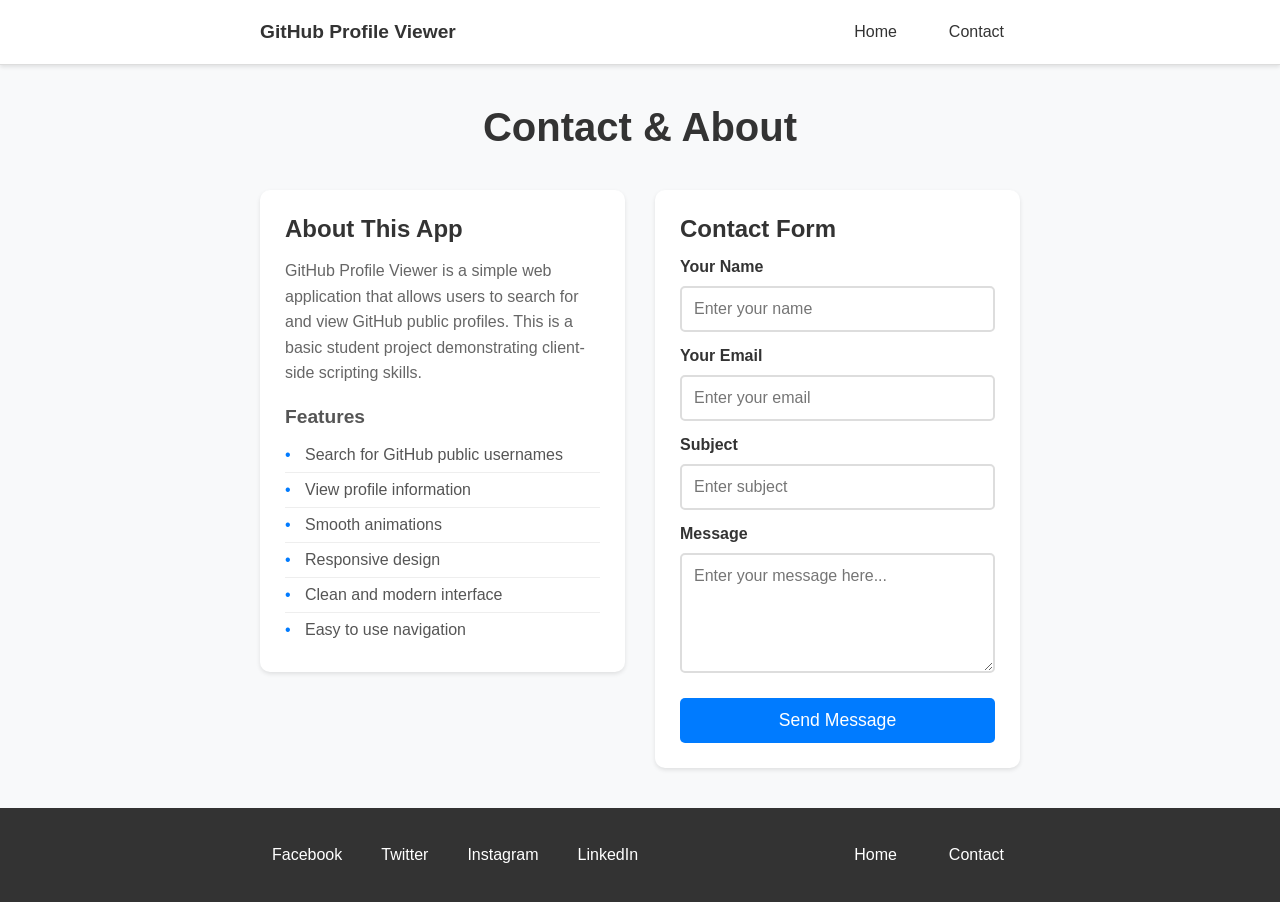
<file: contact.html>
<!DOCTYPE html>
<html lang="en">
<head>
    <meta charset="UTF-8">
    <meta name="viewport" content="width=device-width, initial-scale=1.0">
    <title>Contact - GitHub Profile Viewer</title>
    <link rel="stylesheet" href="style.css">
</head>
<body>
    <!-- Top Navigation -->
    <nav class="top-nav">
        <div class="nav-container">
            <span class="nav-logo">GitHub Profile Viewer</span>
            <div class="nav-links">
                <a href="index.html" class="nav-link">Home</a>
                <a href="contact.html" class="nav-link">Contact</a>
            </div>
        </div>
    </nav>

    <div class="main-container">
        <div class="contact-page">
            <header class="header">
                <h1>Contact & About</h1>
            </header>

            <div class="contact-content">
                <div class="contact-layout">
                    <!-- About This App Section -->
                    <div class="contact-column">
                        <div class="info-card">
                            <h2>About This App</h2>
                            <p>GitHub Profile Viewer is a simple web application that allows users to search for and view GitHub public profiles. This is a basic student project demonstrating client-side scripting skills.</p>
                            
                            <h3>Features</h3>
                            <ul class="features-list">
                                <li>Search for GitHub public usernames</li>
                                <li>View profile information</li>
                                <li>Smooth animations</li>
                                <li>Responsive design</li>
                                <li>Clean and modern interface</li>
                                <li>Easy to use navigation</li>
                            </ul>
                        </div>
                    </div>

                    <!-- Contact Form Section -->
                    <div class="contact-column">
                        <div class="info-card">
                            <h2>Contact Form</h2>
                            
                            <form class="contact-form">
                                <div class="form-group">
                                    <label for="name">Your Name</label>
                                    <input type="text" id="name" name="name" placeholder="Enter your name" required>
                                </div>
                                
                                <div class="form-group">
                                    <label for="email">Your Email</label>
                                    <input type="email" id="email" name="email" placeholder="Enter your email" required>
                                </div>
                                
                                <div class="form-group">
                                    <label for="subject">Subject</label>
                                    <input type="text" id="subject" name="subject" placeholder="Enter subject" required>
                                </div>
                                
                                <div class="form-group">
                                    <label for="message">Message</label>
                                    <textarea id="message" name="message" placeholder="Enter your message here..." required></textarea>
                                </div>
                                
                                <button type="submit" class="submit-button">Send Message</button>
                            </form>
                        </div>
                    </div>
                </div>
            </div>
        </div>
    </div>

    <!-- Footer -->
    <footer class="footer">
        <div class="footer-container">
            <div class="footer-social">
                <a href="#" class="social-link">Facebook</a>
                <a href="#" class="social-link">Twitter</a>
                <a href="#" class="social-link">Instagram</a>
                <a href="#" class="social-link">LinkedIn</a>
            </div>
            <div class="footer-nav">
                <a href="index.html" class="footer-nav-link">Home</a>
                <a href="contact.html" class="footer-nav-link">Contact</a>
            </div>
        </div>
    </footer>

    <script src="config.js"></script>
    <script src="script.js"></script>
</body>
</html>
</file>
<file: style.css>
/* Basic reset */
* {
    margin: 0;
    padding: 0;
    box-sizing: border-box;
}

body {
    font-family: Arial, sans-serif;
    background-color: #f8f9fa;
    display: flex;
    flex-direction: column;
    min-height: 100vh;
}

/* Top Navigation */
.top-nav {
    background: white;
    padding: 15px 0;
    border-bottom: 1px solid #ddd;
    position: sticky;
    top: 0;
    z-index: 100;
    box-shadow: 0 2px 4px rgba(0, 0, 0, 0.1);
}

.nav-container {
    max-width: 800px;
    margin: 0 auto;
    padding: 0 20px;
    display: flex;
    justify-content: space-between;
    align-items: center;
}

.nav-logo {
    font-weight: bold;
    color: #333;
    font-size: 1.2rem;
}

.nav-links {
    display: flex;
    gap: 20px;
}

.nav-link {
    color: #333;
    text-decoration: none;
    padding: 8px 16px;
    border-radius: 5px;
    transition: background-color 0.3s;
}

.nav-link:hover {
    background: #f8f9fa;
}

/* Main layout */
.main-container {
    max-width: 800px;
    margin: 0 auto;
    padding: 40px 20px;
    flex: 1;
}

/* Header */
.header {
    text-align: center;
    margin-bottom: 40px;
}

.header h1 {
    font-size: 2.5rem;
    color: #333;
    margin-bottom: 10px;
}

.header p {
    font-size: 1.2rem;
    color: #666;
}

/* Search section */
.search-section {
    margin-bottom: 40px;
}

.search-box {
    display: flex;
    max-width: 500px;
    margin: 0 auto;
}

.search-input {
    flex: 1;
    padding: 15px;
    font-size: 1.1rem;
    border: 2px solid #ddd;
    border-radius: 8px 0 0 8px;
    outline: none;
}

.search-input:focus {
    border-color: #007bff;
}

.search-button {
    padding: 15px 25px;
    background: #007bff;
    color: white;
    border: none;
    border-radius: 0 8px 8px 0;
    font-size: 1.1rem;
    cursor: pointer;
}

.search-button:hover {
    background: #0056b3;
}

/* Disabled search button styles */
.search-button:disabled {
    background: #6c757d !important;
    cursor: not-allowed !important;
    opacity: 0.7;
}

/* Profile section */
.profile-section {
    display: none;
}

.profile-card {
    background: white;
    border-radius: 15px;
    box-shadow: 0 4px 6px rgba(0, 0, 0, 0.1);
    padding: 30px;
}

.profile-content {
    display: flex;
    gap: 30px;
}

.profile-left {
    text-align: center;
    flex: 1;
}

/* Profile picture styles */
.profile-pic {
    width: 150px;
    height: 150px;
    border-radius: 50%;
    margin-bottom: 20px;
    object-fit: cover;
    border: 4px solid #007bff;
}

.profile-left h4 {
    font-size: 1.5rem;
    color: #333;
    margin-bottom: 5px;
}

.username {
    color: #666;
    font-size: 1.1rem;
}

.profile-right {
    flex: 2;
}

.profile-right p {
    color: #555;
    line-height: 1.6;
    margin-bottom: 20px;
}

.stats {
    display: flex;
    gap: 20px;
    margin-bottom: 20px;
}

.stat-item {
    text-align: center;
    flex: 1;
}

.stat-item strong {
    display: block;
    font-size: 2rem;
    color: #333;
    margin-bottom: 5px;
}

.stat-item p {
    color: #666;
    margin: 0;
}

.github-link {
    display: inline-block;
    padding: 10px 20px;
    background: #007bff;
    color: white;
    text-decoration: none;
    border-radius: 5px;
    transition: background-color 0.3s;
}

.github-link:hover {
    background: #0056b3;
}

/* Footer */
.footer {
    background: #333;
    color: white;
    padding: 30px 0;
    margin-top: auto;
}

.footer-container {
    max-width: 800px;
    margin: 0 auto;
    padding: 0 20px;
    display: flex;
    justify-content: space-between;
    align-items: center;
}

.footer-social {
    display: flex;
    gap: 15px;
}

.social-link {
    color: white;
    text-decoration: none;
    padding: 8px 12px;
    border-radius: 5px;
    transition: background-color 0.3s;
}

.social-link:hover {
    background: rgba(255, 255, 255, 0.1);
}

.footer-nav {
    display: flex;
    gap: 20px;
}

.footer-nav-link {
    color: white;
    text-decoration: none;
    padding: 8px 16px;
    border-radius: 5px;
    transition: background-color 0.3s;
}

.footer-nav-link:hover {
    background: rgba(255, 255, 255, 0.1);
}

/* Contact page styles */
.contact-page {
    max-width: 1000px;
    margin: 0 auto;
}

.contact-content {
    display: flex;
    flex-direction: column;
    gap: 20px;
}

/* Contact Page Side-by-Side Layout */
.contact-layout {
    display: flex;
    gap: 30px;
    align-items: flex-start;
}

.contact-column {
    flex: 1;
    display: flex;
    flex-direction: column;
    gap: 20px;
}

.contact-column .info-card {
    height: auto;
}

.info-card {
    background: white;
    border-radius: 10px;
    box-shadow: 0 2px 4px rgba(0, 0, 0, 0.1);
    padding: 25px;
}

.info-card h2 {
    color: #333;
    margin-bottom: 15px;
    font-size: 1.5rem;
}

.info-card h3 {
    color: #555;
    margin: 20px 0 10px 0;
    font-size: 1.2rem;
}

.info-card p {
    color: #666;
    line-height: 1.6;
    margin-bottom: 10px;
}

.features-list {
    list-style: none;
    padding: 0;
}

.features-list li {
    padding: 8px 0;
    color: #555;
    border-bottom: 1px solid #eee;
    position: relative;
    padding-left: 20px;
}

.features-list li:before {
    content: "•";
    color: #007bff;
    position: absolute;
    left: 0;
}

.features-list li:last-child {
    border-bottom: none;
}

/* Contact Form Styles */
.contact-form {
    display: flex;
    flex-direction: column;
    gap: 15px;
}

.form-group {
    display: flex;
    flex-direction: column;
    gap: 5px;
}

.form-group label {
    color: #333;
    font-weight: bold;
    margin-bottom: 5px;
}

.form-group input,
.form-group textarea {
    padding: 12px;
    border: 2px solid #ddd;
    border-radius: 5px;
    font-size: 1rem;
    outline: none;
    transition: border-color 0.3s;
    font-family: Arial, sans-serif;
}

.form-group input:focus,
.form-group textarea:focus {
    border-color: #007bff;
}

.form-group textarea {
    resize: vertical;
    min-height: 120px;
}

.submit-button {
    padding: 12px 25px;
    background: #007bff;
    color: white;
    border: none;
    border-radius: 5px;
    font-size: 1.1rem;
    cursor: pointer;
    transition: background-color 0.3s;
    margin-top: 10px;
}

.submit-button:hover {
    background: #0056b3;
}

/* Mobile responsive */
@media (max-width: 768px) {
    .nav-container {
        flex-direction: column;
        gap: 10px;
    }
    
    .nav-links {
        gap: 10px;
    }
    
    .profile-content {
        flex-direction: column;
        text-align: center;
    }
    
    .stats {
        flex-direction: column;
        gap: 10px;
    }
    
    .contact-content {
        gap: 15px;
    }
    
    .info-card {
        padding: 20px;
    }
    
    .footer-container {
        flex-direction: column;
        gap: 20px;
        text-align: center;
    }
    
    .footer-nav {
        gap: 10px;
    }
    
    /* Mobile responsive for contact layout */
    .contact-layout {
        flex-direction: column;
        gap: 20px;
    }
    
    .contact-column {
        gap: 15px;
    }
    
    .header h1 {
        font-size: 2rem;
    }
    
    .header p {
        font-size: 1.1rem;
    }
    
    .search-box {
        flex-direction: column;
        gap: 10px;
    }
    
    .search-input {
        border-radius: 8px;
    }
    
    .search-button {
        border-radius: 8px;
    }
}

/* Tablet responsive */
@media (max-width: 1024px) and (min-width: 769px) {
    .main-container {
        max-width: 90%;
    }
    
    .contact-page {
        max-width: 90%;
    }
}
</file>
